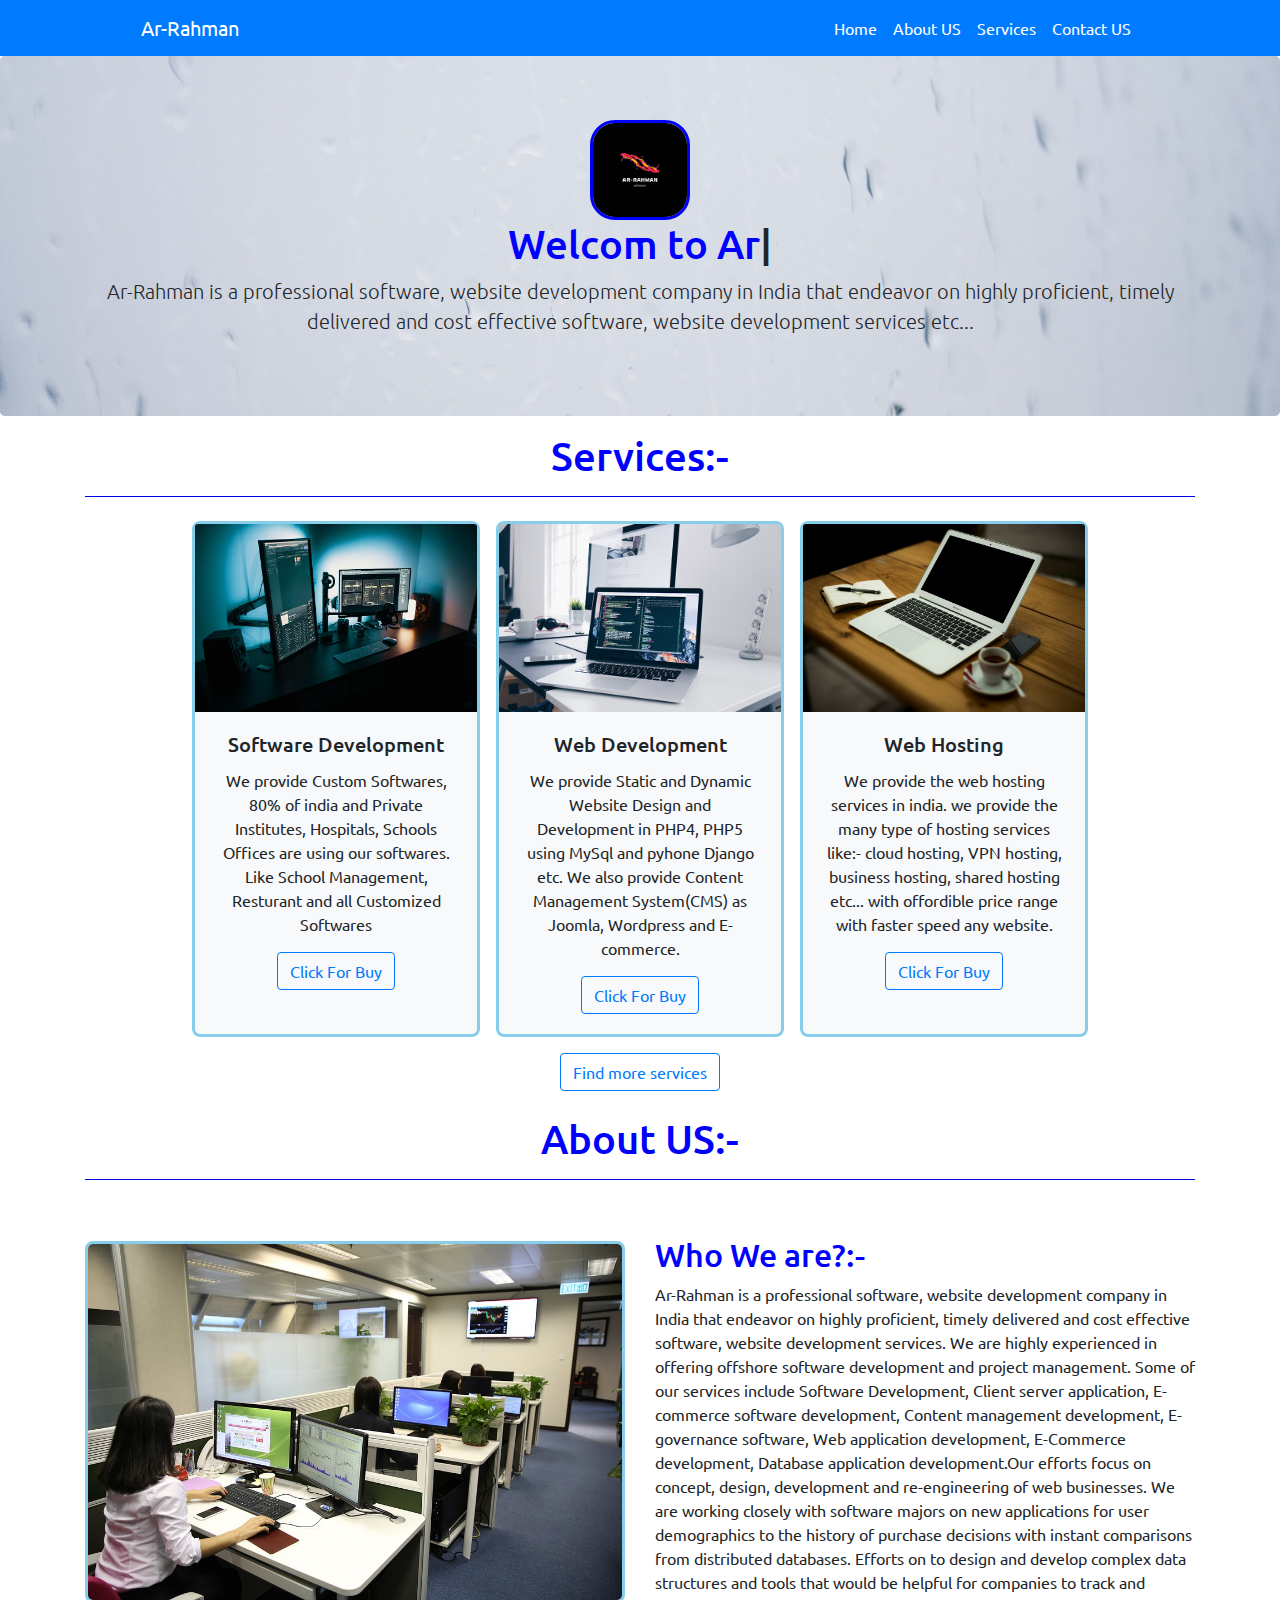
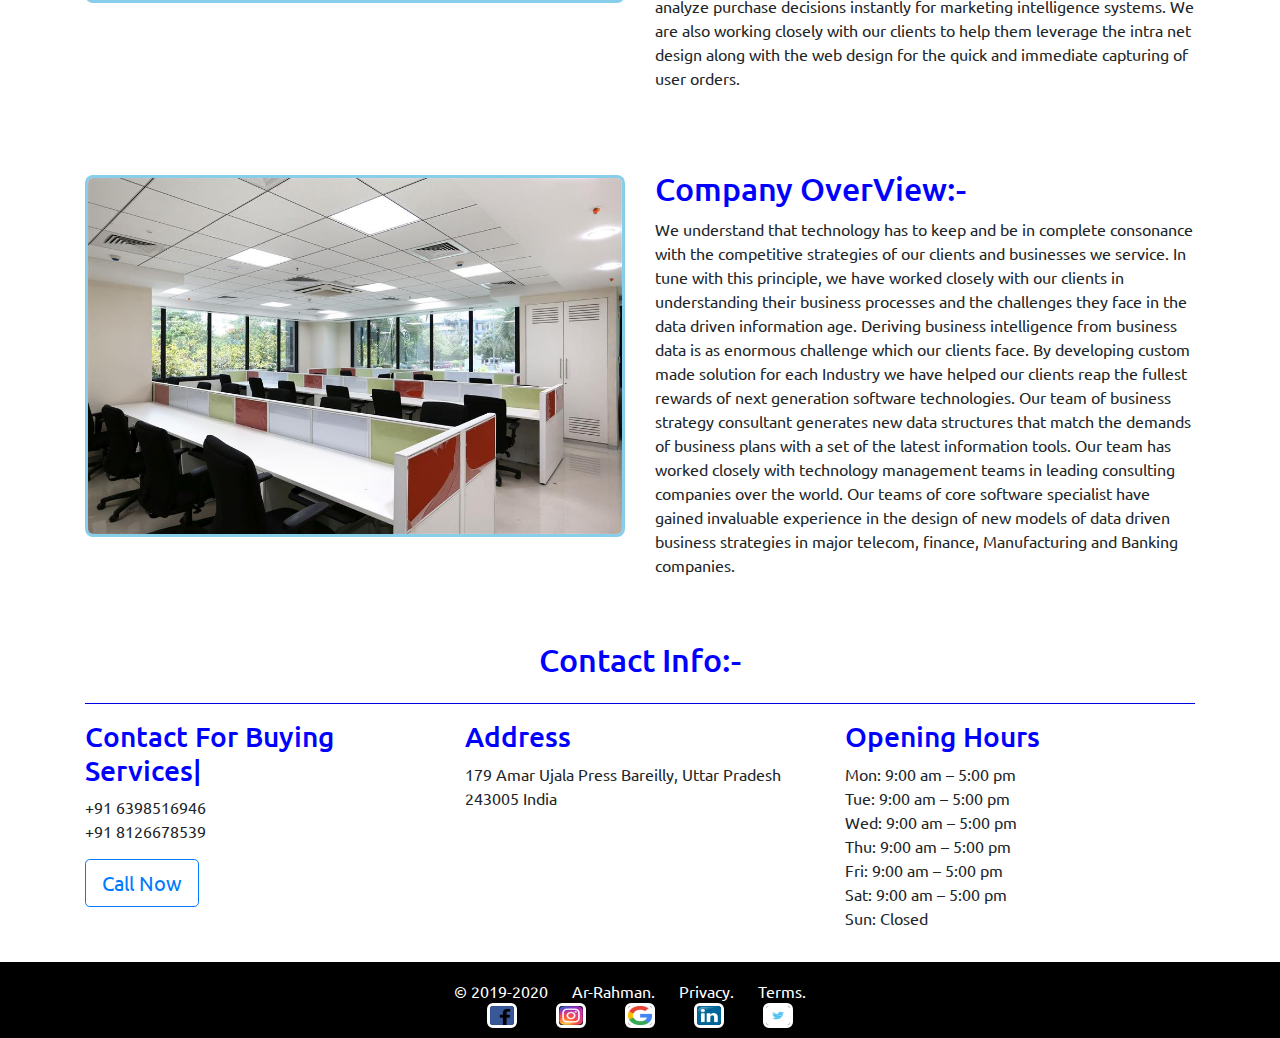
<file: index.html>
<!doctype html>
<html lang="en">

<head>
  <!-- Required meta tags -->
  <meta charset="utf-8">
  <meta name="viewport" content="width=device-width, initial-scale=1, shrink-to-fit=no">
  <meta name="description"
    content="India No one Software and IT company provide the many type of IT services like:- software_developer, web_development, web_designing, web_hosting, domain_hosting, android_application_development, mobile_app_development etc... with offordible price and 24X7 customer support. ">
  <meta name=”keywords”
    content="software_development, software_development_company, software_development_companies, software_developer, best_software_company, web_development_company, web_development, web_development_services, best_web_development_services, website_development_company, web_designing, web_designing_company, web_design_company_in_india, website_design_company, top_web_designers, web_hosting_companies, web_hosting_india, cheap_web_hosting, best_web_hosting_india, hosting_server, domain_hosting_company, domain_name, buy_domain, domain_registration, free_domain_name, android_application_development, android_app_development_software, android_app_development_company, mobile_app_development_company, top_mobile_application_development_companies">

  <!-- Bootstrap CSS -->
  <link rel="stylesheet" href="https://stackpath.bootstrapcdn.com/bootstrap/4.4.1/css/bootstrap.min.css"
    integrity="sha384-Vkoo8x4CGsO3+Hhxv8T/Q5PaXtkKtu6ug5TOeNV6gBiFeWPGFN9MuhOf23Q9Ifjh" crossorigin="anonymous">
  <link rel="stylesheet" href="style.css">
  <link href="https://fonts.googleapis.com/css2?family=Ubuntu:ital@1&display=swap" rel="stylesheet">

  <title>AR-RAHMAN | Home</title>
  <link rel="icon" href="logo.gif" type="image/png">
</head>

<body>
  <header>
    <div class="contanir">
      <nav class="navbar navbar-expand-lg navbar-dark bg-primary">
        <a class="navbar-brand" href="index.html">Ar-Rahman</a>
        <button class="navbar-toggler" type="button" data-toggle="collapse" data-target="#navbarSupportedContent"
          aria-controls="navbarSupportedContent" aria-expanded="false" aria-label="Toggle navigation">
          <span class="navbar-toggler-icon"></span>
        </button>

        <div class="collapse navbar-collapse bar" id="navbarSupportedContent">
          <ul class="navbar-nav ml-auto">
            <li class="nav-item active">
              <a class="nav-link" href="index.html">Home</a>
            </li>
            <li class="nav-item active">
              <a class="nav-link" href="about.html">About US</a>
            </li>
            <li class="nav-item active">
              <a class="nav-link" href="services.html">Services</a>
            </li>
            <li class="nav-item active">
              <a class="nav-link" href="contact.html">Contact US</a>
            </li>
          </ul>
        </div>
      </nav>
    </div>
  </header>

  <!-- new section startd here. -->

  <section class="bg-img">
    <div class="jumbotron my-0">
      <center><img src="logo.gif" alt="logo" class="mylogo"></center>
      <h1 class="display-6 text-center"><span class="wel"></span></h1>
      <p class="lead container text-center"> Ar-Rahman is a professional software, website development company in
        India that endeavor on highly proficient, timely delivered and cost effective software, website development
        services etc...
      </p>
    </div>
  </section>

  <!-- services section start here -->

  <section>

    <div class="container my-3">
      <h1 class="text-center servicescolor">Services:-</h1>
      <hr class="serhr">
      <div class="row text-center">
        <div class="card mx-2 bg-light cardborder" style="width: 18rem;">
          <img src="main.jpg" class="card-img-top" alt="Software">
          <div class="card-body">
            <h5 class="card-title">Software Development</h5>
            <p class="card-text">We provide Custom Softwares, 80% of india and Private Institutes, Hospitals, Schools
              Offices are using our softwares. Like School Management, Resturant and all Customized Softwares</p>
            <a href="contact.html" class="btn btn-outline-primary">Click For Buy</a>
          </div>
        </div>

        <div class="card mx-2 bg-light cardborder" style="width: 18rem;">
          <img src="des 5.jpg" class="card-img-top" alt="Website">
          <div class="card-body">
            <h5 class="card-title">Web Development</h5>
            <p class="card-text">We provide Static and Dynamic Website Design and Development in PHP4, PHP5 using MySql
              and pyhone Django etc. We also provide Content Management System(CMS) as Joomla, Wordpress and E-commerce.
            </p>
            <a href="contact.html" class="btn btn-outline-primary">Click For Buy</a>
          </div>
        </div>
        <div class="card mx-2 bg-light cardborder" style="width: 18rem;">
          <img src="home.jpg" class="card-img-top" alt="Web Hosting">
          <div class="card-body">
            <h5 class="card-title">Web Hosting</h5>
            <p class="card-text">We provide the web hosting services in india. we provide the many type of hosting
              services like:- cloud hosting, VPN hosting, business hosting, shared hosting etc... with offordible price
              range with faster speed any website.</p>
            <a href="contact.html" class="btn btn-outline-primary">Click For Buy</a>
          </div>
        </div>
      </div>
      <div class="text-center my-3">
        <a href="services.html" class="btn btn-outline-primary">Find more services</a>
      </div>
    </div>
  </section>


  <!-- About Section started here  -->

  <section>
    <div class="container my-4">
      <h1 class="text-center servicescolor ">About US:-</h1>
      <hr class="abhr">
      <div class="row">
        <div class="col-lg-6 col-md-6 col-12">
          <img src="company1.jpg" alt="company logo" class="logo img-fluid">
        </div>
        <div class="col-lg-6 col-md-6 col-12 my-4">
          <p>
          <h2 class="servicescolor">Who We are?:-</h2> Ar-Rahman is a professional software, website development company
          in India
          that endeavor on highly
          proficient, timely delivered and cost effective software, website development services. We are highly
          experienced in offering offshore software development and project
          management. Some of our services include Software Development, Client server application, E-commerce
          software development, Content management development, E-governance software, Web application development,
          E-Commerce development, Database application development.Our efforts focus on concept, design, development
          and re-engineering of web businesses. We are working closely with software majors on new applications for
          user demographics to the history of purchase decisions with instant comparisons from distributed databases.
          Efforts on to design and develop complex data structures and tools that would be helpful for companies to
          track and analyze purchase decisions instantly for marketing intelligence systems. We are also working
          closely with our clients to help them leverage the intra net design along with the web design for the quick
          and immediate capturing of user orders.
          </p>
        </div>
      </div>


      <div class="row">
        <div class="col-lg-6 col-md-6 col-12">
          <img src="company3.jpg" alt="img" class="img-fluid logo">
        </div>
        <div class="col-lg-6 col-md-6 col-12 my-4">
          <p>
          <h2 class="overview servicescolor"> Company OverView:-</h2>We understand that technology has to keep and be in
          complete
          consonance with the competitive strategies of our clients and businesses we service. In tune with this
          principle, we have worked closely with our clients in understanding their business processes and the
          challenges they face in the data driven information age. Deriving business intelligence from business data
          is as enormous challenge which our clients face. By developing custom made solution for each Industry we
          have helped our clients reap the fullest rewards of next generation software technologies. Our team of
          business strategy consultant generates new data structures that match the demands of business plans with a
          set of the latest information tools. Our team has worked closely with technology management teams in leading
          consulting companies over the world. Our teams of core software specialist have gained invaluable experience
          in the design of new models of data driven business strategies in major telecom, finance, Manufacturing and
          Banking companies.
          </p>
        </div>
      </div>
    </div>
  </section>

  <!-- contact us section startd here  -->



  <section>
    <div class="container">
      <h2 class="text-center my-4 servicescolor">Contact Info:-</h2>
      <hr class="conhr">
      <div class="row">
        <div class="col-lg-4 col-md-4 col-12">
          <h3 class="servicescolor">Contact For Buying Services|</h3>
          <p> +91 6398516946 <br> +91 8126678539</p>
          <a class="btn btn-outline-primary btn-lg beetween" href="tel: +91 6398516946" role="button">Call Now</a>
        </div>
        <div class="col-lg-4 col-md-4 col-12">
          <h3 class="servicescolor">Address</h3>
          <p>179
            Amar Ujala Press
            Bareilly, Uttar Pradesh 243005
            India</p>
        </div>
        <div class="col-lg-4 col-md-4 col-12">
          <h3 class="servicescolor">Opening Hours</h3>
          <p>Mon: 9:00 am – 5:00 pm <br>
            Tue: 9:00 am – 5:00 pm <br>
            Wed: 9:00 am – 5:00 pm <br>
            Thu: 9:00 am – 5:00 pm <br>
            Fri: 9:00 am – 5:00 pm <br>
            Sat: 9:00 am – 5:00 pm <br>
            Sun: Closed</p>
        </div>
      </div>
    </div>
    </div>
  </section>



  <!-- footer startd here  -->

  <section>
    <div class="text-center">
      <footer class="footerstyle">
        <hr>
        <span class="date">© 2019-2020</span>
        <a class="comname" href="index.html">Ar-Rahman.</a>
        <a class="privacy" href="index.html">Privacy.</a>
        <a class="trem" href="index.html">Terms.</a>
        <div class="text-center">
          <a href="#"><img src="facebook.png" alt="facebook" class="faceicon"></a>
          <a href="#"><img src="instagram.png" alt="instagram" class="instaicon"></a>
          <a href="#"><img src="google.png" alt="google" class="googleicon"></a>
          <a href="#"><img src="linkden.png" alt="linkedin" class="linkicon"></a>
          <a href="#"><img src="twitter.png" alt="twitter" class="twiticon"></a>
        </div>
      </footer>
    </div>
  </section>

  <!-- java typing stard here -->

  <script src="typed.min.js"></script>
  <script type="text/javascript">

    var typed = new Typed('.wel', {
      strings: ["Welcom to Ar-Rahman", "Website Development", "Software Development", "Web Hosting", "Domain Hosting", "Android Development", "and outher more services(:"],
      loop: true,
      typeSpeed: 50,
      backspeed: 40,
      backDelay: 1000,

    });
  </script>


  <!-- Optional JavaScript -->
  <!-- jQuery first, then Popper.js, then Bootstrap JS -->
  <script src="https://code.jquery.com/jquery-3.4.1.slim.min.js"
    integrity="sha384-J6qa4849blE2+poT4WnyKhv5vZF5SrPo0iEjwBvKU7imGFAV0wwj1yYfoRSJoZ+n"
    crossorigin="anonymous"></script>
  <script src="https://cdn.jsdelivr.net/npm/popper.js@1.16.0/dist/umd/popper.min.js"
    integrity="sha384-Q6E9RHvbIyZFJoft+2mJbHaEWldlvI9IOYy5n3zV9zzTtmI3UksdQRVvoxMfooAo"
    crossorigin="anonymous"></script>
  <script src="https://stackpath.bootstrapcdn.com/bootstrap/4.4.1/js/bootstrap.min.js"
    integrity="sha384-wfSDF2E50Y2D1uUdj0O3uMBJnjuUD4Ih7YwaYd1iqfktj0Uod8GCExl3Og8ifwB6"
    crossorigin="anonymous"></script>
</body>

</html>
</file>
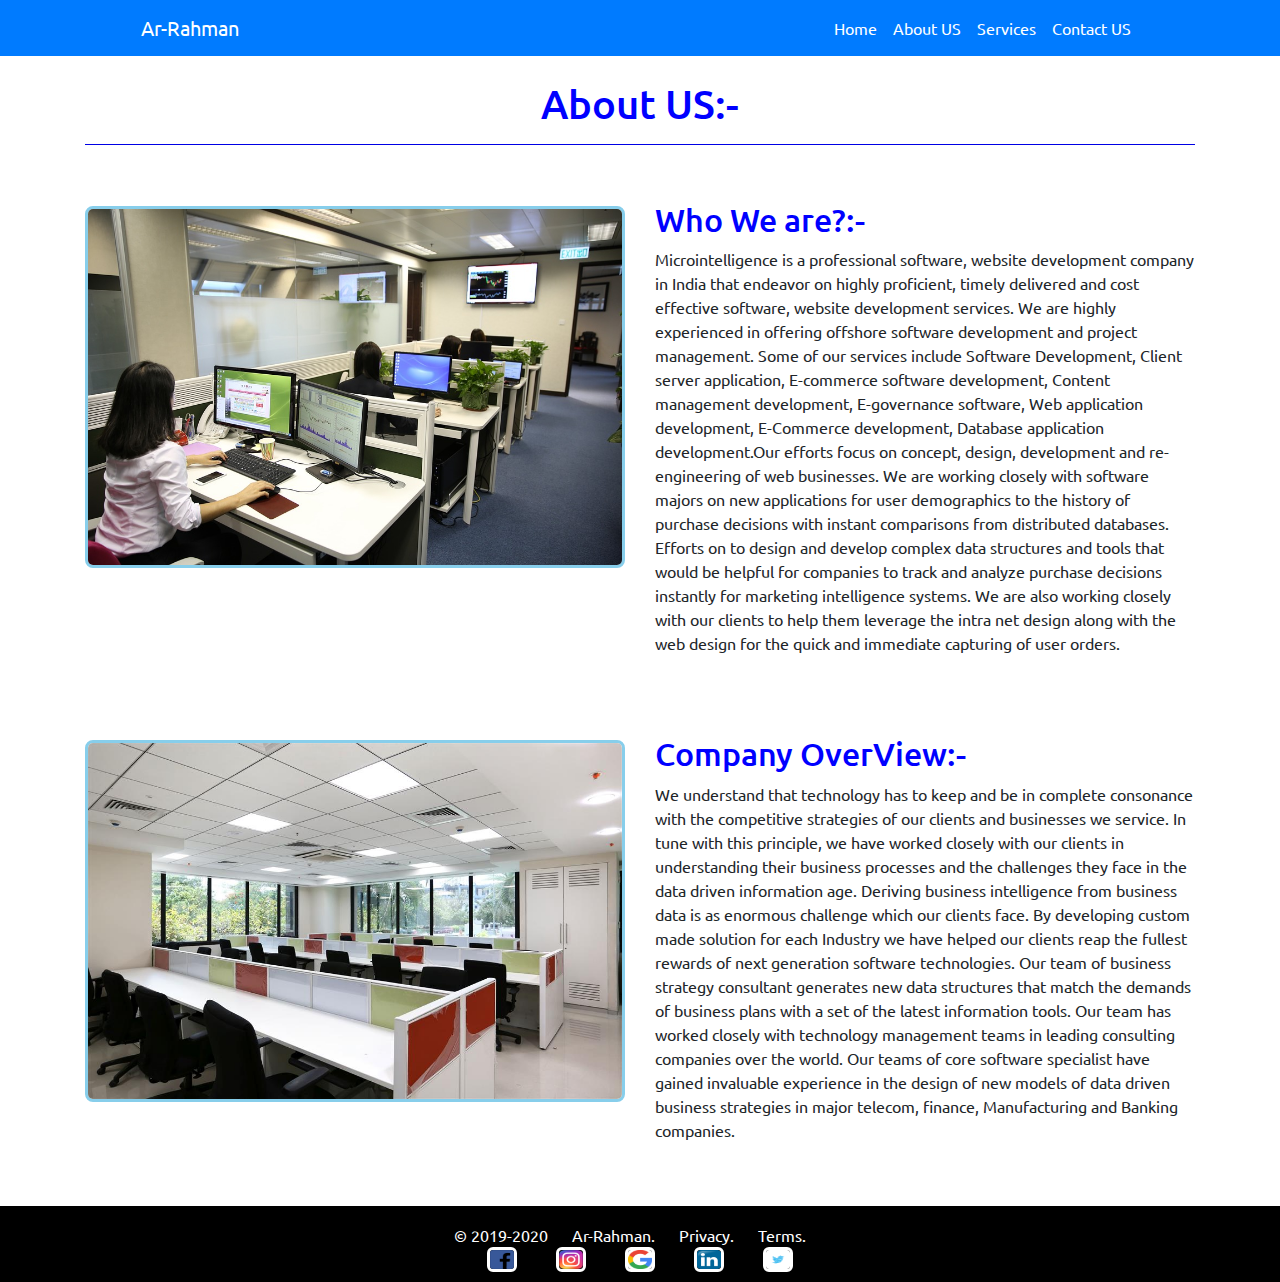
<file: about.html>
<!doctype html>
<html lang="en">

<head>
  <!-- Required meta tags -->
  <meta charset="utf-8">
  <meta name="viewport" content="width=device-width, initial-scale=1, shrink-to-fit=no">
  <meta name="description"
    content="India No one Software and IT company provide the many type of IT services like:- software_developer, web_development, web_designing, web_hosting, domain_hosting, android_application_development, mobile_app_development etc... with offordible price and 24X7 customer support. ">
  <meta name=”keywords”
    content="software_development, software_development_company, software_development_companies, software_developer, best_software_company, web_development_company, web_development, web_development_services, best_web_development_services, website_development_company, web_designing, web_designing_company, web_design_company_in_india, website_design_company, top_web_designers, web_hosting_companies, web_hosting_india, cheap_web_hosting, best_web_hosting_india, hosting_server, domain_hosting_company, domain_name, buy_domain, domain_registration, free_domain_name, android_application_development, android_app_development_software, android_app_development_company, mobile_app_development_company, top_mobile_application_development_companies">

  <!-- Bootstrap CSS -->
  <link rel="stylesheet" href="https://stackpath.bootstrapcdn.com/bootstrap/4.4.1/css/bootstrap.min.css"
    integrity="sha384-Vkoo8x4CGsO3+Hhxv8T/Q5PaXtkKtu6ug5TOeNV6gBiFeWPGFN9MuhOf23Q9Ifjh" crossorigin="anonymous">
  <link rel="stylesheet" href="style.css">
  <link href="https://fonts.googleapis.com/css2?family=Ubuntu:ital@1&display=swap" rel="stylesheet">

  <title>AR-RAHMAN|About</title>
  <link rel="icon" href="logo.gif" type="image/png">
</head>

<body>
  <header>
    <div class="contanir">
      <nav class="navbar navbar-expand-lg navbar-dark bg-primary">
        <a class="navbar-brand " href="index.html">Ar-Rahman</a>
        <button class="navbar-toggler" type="button" data-toggle="collapse" data-target="#navbarSupportedContent"
          aria-controls="navbarSupportedContent" aria-expanded="false" aria-label="Toggle navigation">
          <span class="navbar-toggler-icon"></span>
        </button>

        <div class="collapse navbar-collapse bar" id="navbarSupportedContent">
          <ul class="navbar-nav ml-auto">
            <li class="nav-item active">
              <a class="nav-link" href="index.html">Home</a>
            </li>
            <li class="nav-item active">
              <a class="nav-link" href="about.html">About US</a>
            </li>
            <li class="nav-item active">
              <a class="nav-link" href="services.html">Services</a>
            </li>
            <li class="nav-item active">
              <a class="nav-link" href="contact.html">Contact US</a>
            </li>
          </ul>
        </div>
      </nav>
    </div>
  </header>
  <!-- About Page Started Here  -->


  <section>
    <div class="container my-4">
      <h1 class="text-center servicescolor">About US:-</h1>
      <hr class="abhr">
      <div class="row">
        <div class="col-lg-6 col-md-6 col-12">
          <img src="company1.jpg" alt="company logo" class="logo img-fluid">
        </div>
        <div class="col-lg-6 col-md-6 col-12 my-4">
          <p>
          <h2 class="servicescolor">Who We are?:-</h2> Microintelligence is a professional software, website development
          company in India
          that endeavor on highly
          proficient, timely delivered and cost effective software, website development services. We are highly
          experienced in offering offshore software development and project
          management. Some of our services include Software Development, Client server application, E-commerce
          software development, Content management development, E-governance software, Web application development,
          E-Commerce development, Database application development.Our efforts focus on concept, design, development
          and re-engineering of web businesses. We are working closely with software majors on new applications for
          user demographics to the history of purchase decisions with instant comparisons from distributed databases.
          Efforts on to design and develop complex data structures and tools that would be helpful for companies to
          track and analyze purchase decisions instantly for marketing intelligence systems. We are also working
          closely with our clients to help them leverage the intra net design along with the web design for the quick
          and immediate capturing of user orders.
          </p>
        </div>
      </div>


      <div class="row">
        <div class="col-lg-6 col-md-6 col-12">
          <img src="company3.jpg" alt="img" class="img-fluid logo">
        </div>
        <div class="col-lg-6 col-md-6 col-12 my-4">
          <p>
          <h2 class="overview servicescolor"> Company OverView:-</h2>We understand that technology has to keep and be in
          complete
          consonance with the competitive strategies of our clients and businesses we service. In tune with this
          principle, we have worked closely with our clients in understanding their business processes and the
          challenges they face in the data driven information age. Deriving business intelligence from business data
          is as enormous challenge which our clients face. By developing custom made solution for each Industry we
          have helped our clients reap the fullest rewards of next generation software technologies. Our team of
          business strategy consultant generates new data structures that match the demands of business plans with a
          set of the latest information tools. Our team has worked closely with technology management teams in leading
          consulting companies over the world. Our teams of core software specialist have gained invaluable experience
          in the design of new models of data driven business strategies in major telecom, finance, Manufacturing and
          Banking companies.
          </p>
        </div>
      </div>
    </div>
  </section>


  <!-- footer startd here  -->
  <section>
    <div class="text-center">
      <footer class="footerstyle">
        <hr>
        <span class="date">© 2019-2020</span>
        <a class="comname" href="index.html">Ar-Rahman.</a>
        <a class="privacy" href="index.html">Privacy.</a>
        <a class="trem" href="index.html">Terms.</a>
        <div class="text-center">
          <a href="#"><img src="facebook.png" alt="facebook" class="faceicon"></a>
          <a href="#"><img src="instagram.png" alt="instagram" class="instaicon"></a>
          <a href="#"><img src="google.png" alt="google" class="googleicon"></a>
          <a href="#"><img src="linkden.png" alt="linkedin" class="linkicon"></a>
          <a href="#"><img src="twitter.png" alt="twitter" class="twiticon"></a>
        </div>
      </footer>
    </div>
  </section>


  <!-- Optional JavaScript -->
  <!-- jQuery first, then Popper.js, then Bootstrap JS -->
  <script src="https://code.jquery.com/jquery-3.4.1.slim.min.js"
    integrity="sha384-J6qa4849blE2+poT4WnyKhv5vZF5SrPo0iEjwBvKU7imGFAV0wwj1yYfoRSJoZ+n"
    crossorigin="anonymous"></script>
  <script src="https://cdn.jsdelivr.net/npm/popper.js@1.16.0/dist/umd/popper.min.js"
    integrity="sha384-Q6E9RHvbIyZFJoft+2mJbHaEWldlvI9IOYy5n3zV9zzTtmI3UksdQRVvoxMfooAo"
    crossorigin="anonymous"></script>
  <script src="https://stackpath.bootstrapcdn.com/bootstrap/4.4.1/js/bootstrap.min.js"
    integrity="sha384-wfSDF2E50Y2D1uUdj0O3uMBJnjuUD4Ih7YwaYd1iqfktj0Uod8GCExl3Og8ifwB6"
    crossorigin="anonymous"></script>
</body>

</html>
</file>
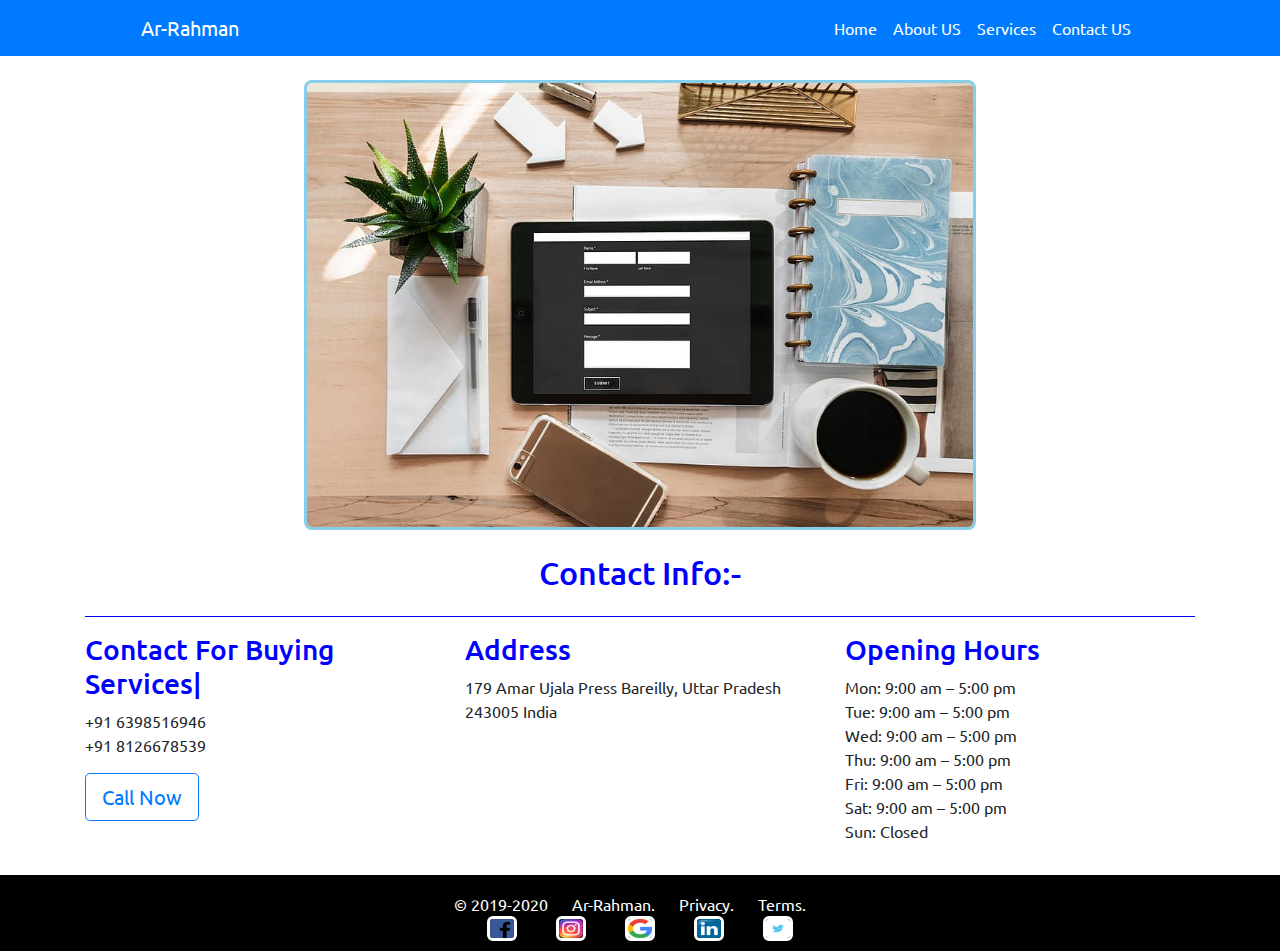
<file: contact.html>
<!doctype html>
<html lang="en">

<head>
    <!-- Required meta tags -->
    <meta charset="utf-8">
    <meta name="viewport" content="width=device-width, initial-scale=1, shrink-to-fit=no">
    <meta name="description"
        content="India No one Software and IT company provide the many type of IT services like:- software_developer, web_development, web_designing, web_hosting, domain_hosting, android_application_development, mobile_app_development etc... with offordible price and 24X7 customer support. ">
    <meta name=”keywords”
        content="software_development, software_development_company, software_development_companies, software_developer, best_software_company, web_development_company, web_development, web_development_services, best_web_development_services, website_development_company, web_designing, web_designing_company, web_design_company_in_india, website_design_company, top_web_designers, web_hosting_companies, web_hosting_india, cheap_web_hosting, best_web_hosting_india, hosting_server, domain_hosting_company, domain_name, buy_domain, domain_registration, free_domain_name, android_application_development, android_app_development_software, android_app_development_company, mobile_app_development_company, top_mobile_application_development_companies">

    <!-- Bootstrap CSS -->
    <link rel="stylesheet" href="https://stackpath.bootstrapcdn.com/bootstrap/4.4.1/css/bootstrap.min.css"
        integrity="sha384-Vkoo8x4CGsO3+Hhxv8T/Q5PaXtkKtu6ug5TOeNV6gBiFeWPGFN9MuhOf23Q9Ifjh" crossorigin="anonymous">
    <link rel="stylesheet" href="style.css">
    <link href="https://fonts.googleapis.com/css2?family=Ubuntu:ital@1&display=swap" rel="stylesheet">

    <title>AR-RAHMAN | Contact Us</title>
    <link rel="icon" href="logo.gif" type="image/png">
</head>

<body>
    <header>
        <div class="contanir">
            <nav class="navbar navbar-expand-lg navbar-dark bg-primary">
                <a class="navbar-brand" href="index.html">Ar-Rahman</a>
                <button class="navbar-toggler" type="button" data-toggle="collapse"
                    data-target="#navbarSupportedContent" aria-controls="navbarSupportedContent" aria-expanded="false"
                    aria-label="Toggle navigation">
                    <span class="navbar-toggler-icon"></span>
                </button>

                <div class="collapse navbar-collapse bar" id="navbarSupportedContent">
                    <ul class="navbar-nav ml-auto">
                        <li class="nav-item active">
                            <a class="nav-link" href="index.html">Home</a>
                        </li>
                        <li class="nav-item active">
                            <a class="nav-link" href="about.html">About US</a>
                        </li>
                        <li class="nav-item active">
                            <a class="nav-link" href="services.html">Services</a>
                        </li>
                        <li class="nav-item active">
                            <a class="nav-link" href="contact.html">Contact US</a>
                        </li>
                    </ul>
                </div>
            </nav>
        </div>
    </header>
    <section>
        <div class="container my-4">
            <center><img src="contact2.jpg" alt="contact_image" class="img-fluid contactphoto"></center>
        </div>
    </section>
    <section>
        <div class="container">
            <h2 class="text-center my-4 servicescolor">Contact Info:-</h2>
            <hr class="conhr">
            <div class="row">
                <div class="col-lg-4 col-md-4 col-12">
                    <h3 class="servicescolor">Contact For Buying Services|</h3>
                    <p> +91 6398516946 <br> +91 8126678539</p>
                    <a class="btn btn-outline-primary btn-lg beetween" href="tel: +91 6398516946" role="button">Call
                        Now</a>
                </div>
                <div class="col-lg-4 col-md-4 col-12">
                    <h3 class="servicescolor">Address</h3>
                    <p>179
                        Amar Ujala Press
                        Bareilly, Uttar Pradesh 243005
                        India</p>
                </div>
                <div class="col-lg-4 col-md-4 col-12">
                    <h3 class="servicescolor">Opening Hours</h3>
                    <p>Mon: 9:00 am – 5:00 pm <br>
                        Tue: 9:00 am – 5:00 pm <br>
                        Wed: 9:00 am – 5:00 pm <br>
                        Thu: 9:00 am – 5:00 pm <br>
                        Fri: 9:00 am – 5:00 pm <br>
                        Sat: 9:00 am – 5:00 pm <br>
                        Sun: Closed</p>
                </div>
            </div>
        </div>
        </div>
    </section>

    <!-- footer startd here  -->

  <section>
    <div class="text-center">
      <footer class="footerstyle">
        <hr>
        <span class="date">© 2019-2020</span>
        <a class="comname" href="index.html">Ar-Rahman.</a>
        <a class="privacy" href="index.html">Privacy.</a>
        <a class="trem" href="index.html">Terms.</a>
        <div class="text-center">
          <a href="#"><img src="facebook.png" alt="facebook" class="faceicon"></a>
          <a href="#"><img src="instagram.png" alt="instagram" class="instaicon"></a>
          <a href="#"><img src="google.png" alt="google" class="googleicon"></a>
          <a href="#"><img src="linkden.png" alt="linkedin" class="linkicon"></a>
          <a href="#"><img src="twitter.png" alt="twitter" class="twiticon"></a>
        </div>
      </footer>
    </div>
  </section>

    <!-- Optional JavaScript -->
    <!-- jQuery first, then Popper.js, then Bootstrap JS -->
    <script src="https://code.jquery.com/jquery-3.4.1.slim.min.js"
        integrity="sha384-J6qa4849blE2+poT4WnyKhv5vZF5SrPo0iEjwBvKU7imGFAV0wwj1yYfoRSJoZ+n"
        crossorigin="anonymous"></script>
    <script src="https://cdn.jsdelivr.net/npm/popper.js@1.16.0/dist/umd/popper.min.js"
        integrity="sha384-Q6E9RHvbIyZFJoft+2mJbHaEWldlvI9IOYy5n3zV9zzTtmI3UksdQRVvoxMfooAo"
        crossorigin="anonymous"></script>
    <script src="https://stackpath.bootstrapcdn.com/bootstrap/4.4.1/js/bootstrap.min.js"
        integrity="sha384-wfSDF2E50Y2D1uUdj0O3uMBJnjuUD4Ih7YwaYd1iqfktj0Uod8GCExl3Og8ifwB6"
        crossorigin="anonymous"></script>
</body>

</html>
</file>
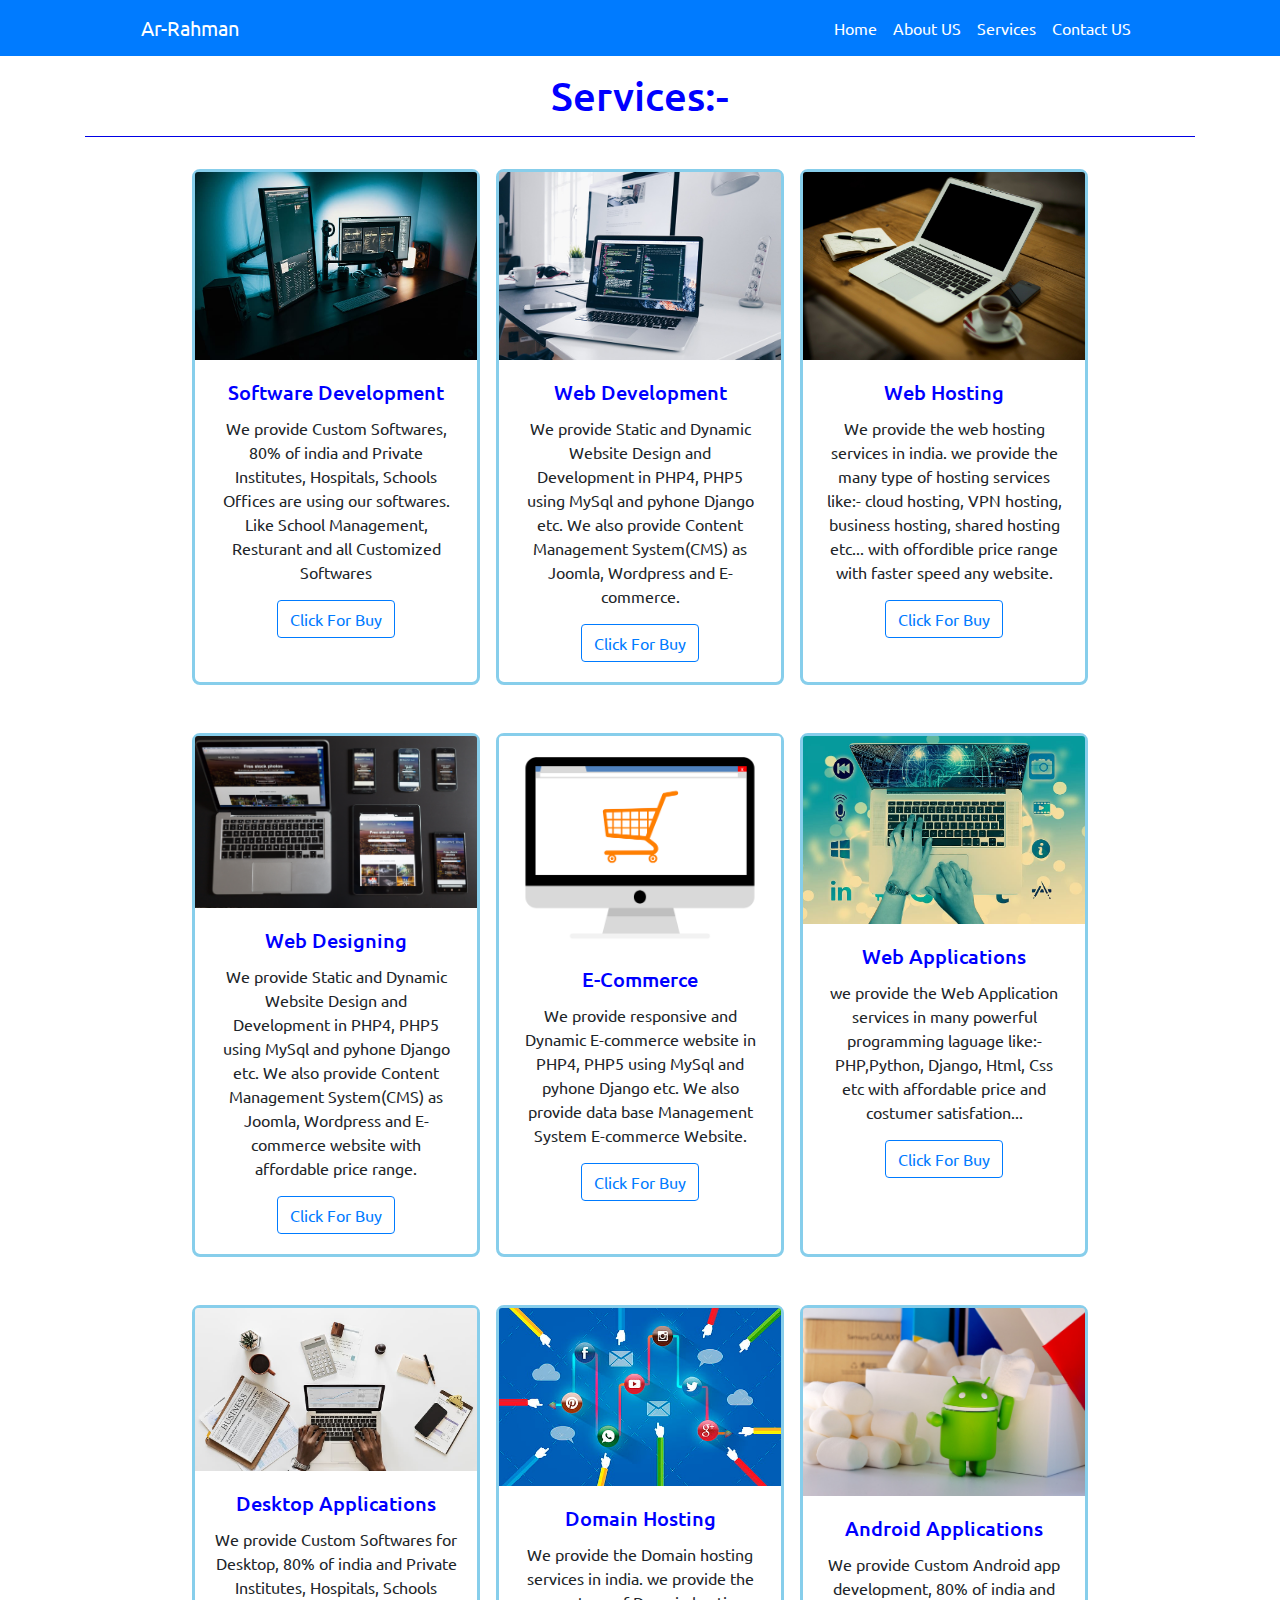
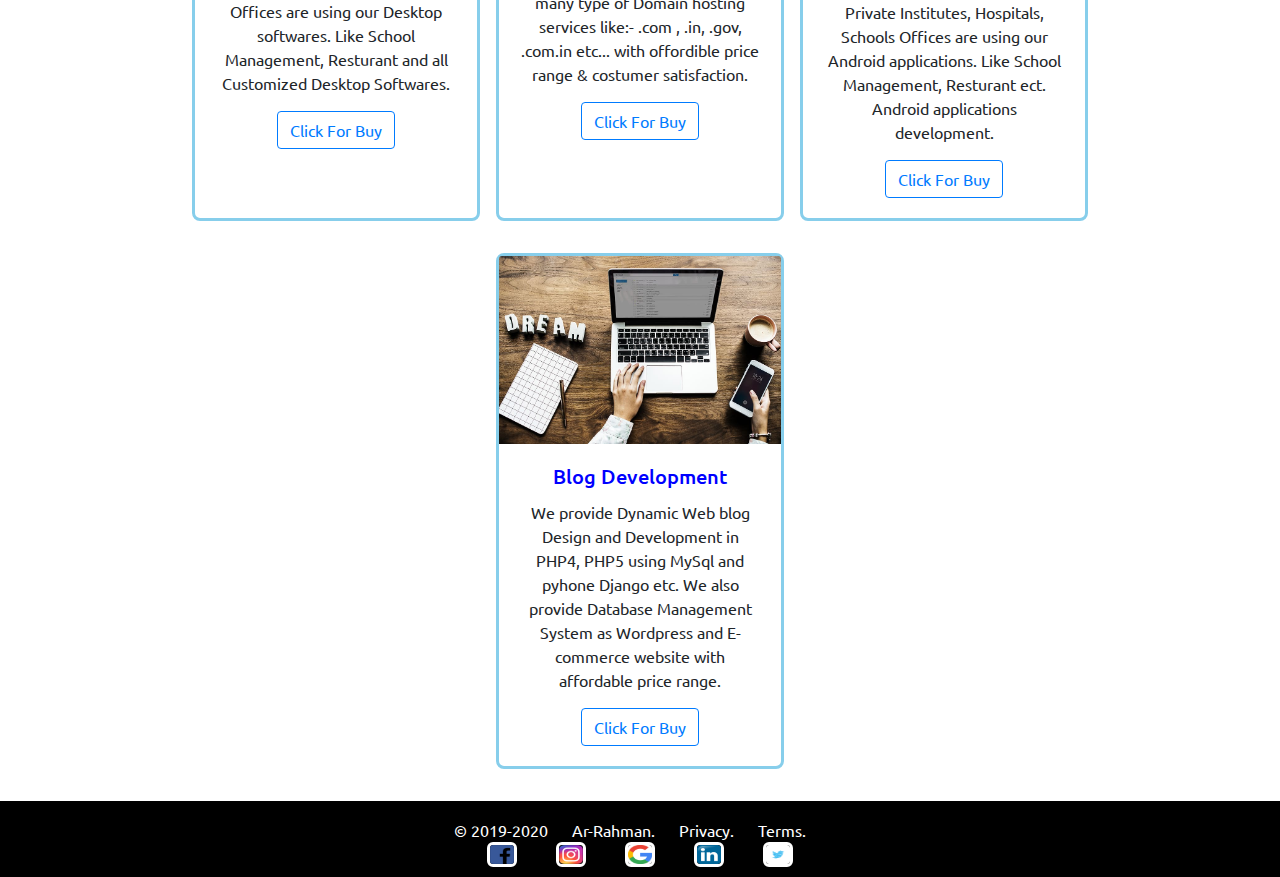
<file: services.html>
<!doctype html>
<html lang="en">

<head>
  <!-- Required meta tags -->
  <meta charset="utf-8">
  <meta name="viewport" content="width=device-width, initial-scale=1, shrink-to-fit=no">
  <meta name="description"
    content="India No one Software and IT company provide the many type of IT services like:- software_developer, web_development, web_designing, web_hosting, domain_hosting, android_application_development, mobile_app_development etc... with offordible price and 24X7 customer support. ">
  <meta name=”keywords”
    content="software_development, software_development_company, software_development_companies, software_developer, best_software_company, web_development_company, web_development, web_development_services, best_web_development_services, website_development_company, web_designing, web_designing_company, web_design_company_in_india, website_design_company, top_web_designers, web_hosting_companies, web_hosting_india, cheap_web_hosting, best_web_hosting_india, hosting_server, domain_hosting_company, domain_name, buy_domain, domain_registration, free_domain_name, android_application_development, android_app_development_software, android_app_development_company, mobile_app_development_company, top_mobile_application_development_companies">

  <!-- Bootstrap CSS -->
  <link rel="stylesheet" href="https://stackpath.bootstrapcdn.com/bootstrap/4.4.1/css/bootstrap.min.css"
    integrity="sha384-Vkoo8x4CGsO3+Hhxv8T/Q5PaXtkKtu6ug5TOeNV6gBiFeWPGFN9MuhOf23Q9Ifjh" crossorigin="anonymous">
  <link rel="stylesheet" href="style.css">
  <link href="https://fonts.googleapis.com/css2?family=Ubuntu:ital@1&display=swap" rel="stylesheet">

  <title>AR-RAHMAN | Software Development-Web Development-Web Hosting-Web Designing-E-Commerce-Web
    Applications-Desktop Applications-Domain Hosting-Android Applications-Blog Development</title>
  <link rel="icon" href="logo.gif" type="image/png">
</head>

<body>
  <header>
     <div class="contanir">
    <nav class="navbar navbar-expand-lg navbar-dark bg-primary">
      <a class="navbar-brand " href="index.html">Ar-Rahman</a>
      <button class="navbar-toggler" type="button" data-toggle="collapse" data-target="#navbarSupportedContent"
        aria-controls="navbarSupportedContent" aria-expanded="false" aria-label="Toggle navigation">
        <span class="navbar-toggler-icon"></span>
      </button>

      <div class="collapse navbar-collapse bar" id="navbarSupportedContent">
        <ul class="navbar-nav ml-auto">
          <li class="nav-item active">
            <a class="nav-link" href="index.html">Home</a>
          </li>
          <li class="nav-item active">
            <a class="nav-link" href="about.html">About US</a>
          </li>
          <li class="nav-item active">
            <a class="nav-link" href="services.html">Services</a>
          </li>
          <li class="nav-item active">
            <a class="nav-link" href="contact.html">Contact US</a>
          </li>
        </ul>
      </div>
    </nav>
  </div>
  </header>

  <!-- services started here  -->

  <section>
    <div class="container my-3">
      <h1 class="text-center servicescolor">Services:-</h1>
      <hr class="abhr">
      <div class="row text-center">
        <div class="card mx-2 my-3 cardborder" style="width: 18rem;">
          <img src="main.jpg" class="card-img-top" alt="Software">
          <div class="card-body">
            <h5 class="card-title servicescolor">Software Development</h5>
            <p class="card-text">We provide Custom Softwares, 80% of india and Private Institutes, Hospitals, Schools
              Offices are using our softwares. Like School Management, Resturant and all Customized Softwares</p>
            <a href="contact.html" class="btn btn-outline-primary">Click For Buy</a>
          </div>
        </div>

        <div class="card mx-2 my-3 cardborder" style="width: 18rem;">
          <img src="des 5.jpg" class="card-img-top" alt="Website">
          <div class="card-body">
            <h5 class="card-title servicescolor">Web Development</h5>
            <p class="card-text">We provide Static and Dynamic Website Design and Development in PHP4, PHP5 using MySql
              and pyhone Django etc. We also provide Content Management System(CMS) as Joomla, Wordpress and E-commerce.
            </p>
            <a href="contact.html" class="btn btn-outline-primary">Click For Buy</a>
          </div>
        </div>
        <div class="card mx-2 my-3 cardborder" style="width: 18rem;">
          <img src="home.jpg" class="card-img-top" alt="Web Hosting">
          <div class="card-body">
            <h5 class="card-title servicescolor">Web Hosting</h5>
            <p class="card-text">We provide the web hosting services in india. we provide the many type of hosting
              services like:- cloud hosting, VPN hosting, business hosting, shared hosting etc... with offordible price
              range with faster speed any website.</p>
            <a href="contact.html" class="btn btn-outline-primary">Click For Buy</a>
          </div>
        </div>
      </div>

      <div class="row text-center my-3">
        <div class="card mx-2 my-3 cardborder" style="width: 18rem;">
          <img src="webdesigning.jpg" class="card-img-top" alt="Software">
          <div class="card-body">
            <h5 class="card-title servicescolor">Web Designing</h5>
            <p class="card-text">We provide Static and Dynamic Website Design and Development in PHP4, PHP5 using MySql
              and pyhone Django etc. We also provide Content Management System(CMS) as Joomla, Wordpress and E-commerce
              website with affordable price range.
            </p>
            <a href="contact.html" class="btn btn-outline-primary">Click For Buy</a>
          </div>
        </div>

        <div class="card mx-2 my-3 cardborder" style="width: 18rem;">
          <img src="ecommerce.png" class="card-img-top" alt="Website">
          <div class="card-body">
            <h5 class="card-title servicescolor">E-Commerce</h5>
            <p class="card-text">We provide responsive and Dynamic E-commerce website in PHP4, PHP5 using MySql
              and pyhone Django etc. We also provide data base Management System E-commerce Website.
            </p>
            <a href="contact.html" class="btn btn-outline-primary">Click For Buy</a>
          </div>
        </div>
        <div class="card mx-2 my-3 cardborder" style="width: 18rem;">
          <img src="webapplication.jpg" class="card-img-top" alt="Web Hosting">
          <div class="card-body">
            <h5 class="card-title servicescolor">Web Applications</h5>
            <p class="card-text">we provide the Web Application services in many powerful programming laguage like:-
              PHP,Python, Django, Html, Css etc with affordable price and costumer satisfation...</p>
            <a href="contact.html" class="btn btn-outline-primary">Click For Buy</a>
          </div>
        </div>
      </div>

      <div class="row text-center my-3">
        <div class="card mx-2 my-3 cardborder" style="width: 18rem;">
          <img src="Desktop.jpg" class="card-img-top" alt="Software">
          <div class="card-body">
            <h5 class="card-title servicescolor">Desktop Applications</h5>
            <p class="card-text">We provide Custom Softwares for Desktop, 80% of india and Private Institutes,
              Hospitals, Schools
              Offices are using our Desktop softwares. Like School Management, Resturant and all Customized Desktop
              Softwares.</p>
            <a href="contact.html" class="btn btn-outline-primary">Click For Buy</a>
          </div>
        </div>

        <div class="card mx-2 my-3 cardborder" style="width: 18rem;">
          <img src="Domain.jpg" class="card-img-top" alt="Website">
          <div class="card-body">
            <h5 class="card-title servicescolor">Domain Hosting</h5>
            <p class="card-text">We provide the Domain hosting services in india. we provide the many type of Domain
              hosting services like:- .com , .in, .gov, .com.in etc... with offordible price range & costumer
              satisfaction.
            </p>
            <a href="contact.html" class="btn btn-outline-primary">Click For Buy</a>
          </div>
        </div>
        <div class="card mx-2 my-3 cardborder" style="width: 18rem;">
          <img src="android.jpg" class="card-img-top" alt="Web Hosting">
          <div class="card-body">
            <h5 class="card-title servicescolor">Android Applications</h5>
            <p class="card-text">We provide Custom Android app development, 80% of india and Private Institutes,
              Hospitals, Schools Offices are using our Android applications. Like School Management, Resturant ect.
              Android applications development.</p>
            <a href="contact.html" class="btn btn-outline-primary">Click For Buy</a>
          </div>
        </div>
        <div class="card mx-2 my-3 cardborder" style="width: 18rem;">
          <img src="blog.jpg" class="card-img-top" alt="Web Hosting">
          <div class="card-body">
            <h5 class="card-title servicescolor">Blog Development</h5>
            <p class="card-text">We provide Dynamic Web blog Design and Development in PHP4, PHP5 using MySql and pyhone
              Django etc. We also provide Database Management System as Wordpress and E-commerce website with affordable
              price range.</p>
            <a href="contact.html" class="btn btn-outline-primary">Click For Buy</a>
          </div>
        </div>
      </div>
    </div>
  </section>

  <!-- footer startd here  -->

  <section>
    <div class="text-center">
      <footer class="footerstyle">
        <hr>
        <span class="date">© 2019-2020</span>
        <a class="comname" href="index.html">Ar-Rahman.</a>
        <a class="privacy" href="index.html">Privacy.</a>
        <a class="trem" href="index.html">Terms.</a>
        <div class="text-center">
          <a href="#"><img src="facebook.png" alt="facebook" class="faceicon"></a>
          <a href="#"><img src="instagram.png" alt="instagram" class="instaicon"></a>
          <a href="#"><img src="google.png" alt="google" class="googleicon"></a>
          <a href="#"><img src="linkden.png" alt="linkedin" class="linkicon"></a>
          <a href="#"><img src="twitter.png" alt="twitter" class="twiticon"></a>
        </div>
      </footer>
    </div>
  </section>

  <!-- Optional JavaScript -->
  <!-- jQuery first, then Popper.js, then Bootstrap JS -->
  <script src="https://code.jquery.com/jquery-3.4.1.slim.min.js"
    integrity="sha384-J6qa4849blE2+poT4WnyKhv5vZF5SrPo0iEjwBvKU7imGFAV0wwj1yYfoRSJoZ+n"
    crossorigin="anonymous"></script>
  <script src="https://cdn.jsdelivr.net/npm/popper.js@1.16.0/dist/umd/popper.min.js"
    integrity="sha384-Q6E9RHvbIyZFJoft+2mJbHaEWldlvI9IOYy5n3zV9zzTtmI3UksdQRVvoxMfooAo"
    crossorigin="anonymous"></script>
  <script src="https://stackpath.bootstrapcdn.com/bootstrap/4.4.1/js/bootstrap.min.js"
    integrity="sha384-wfSDF2E50Y2D1uUdj0O3uMBJnjuUD4Ih7YwaYd1iqfktj0Uod8GCExl3Og8ifwB6"
    crossorigin="anonymous"></script>
</body>
</html>
</file>
<file: style.css>
*{
    margin: 0; padding: 0;
    font-family: 'Ubuntu', sans-serif;
}


.bar{
    margin-right: 125px;
}


.navbar-brand{
    margin-left: 125px;
}


.mic{
    margin-left: 75px;
}

.mylogo{
    border-radius: 25px;
    border: solid blue;
    width: 100px;
    height: 100px;
}



.buttons a{
    width: 120px; 
    margin-top: 6px;
}

.row{
    bottom: 0;
    right: 0;
    justify-content: center;
}

.logo{
    border: solid skyblue;
    margin-top: 45px;
    border-radius: 8px;
}

.comname{
    color: black;
    padding-right: 20px;
    background-color: unset !important;
    color: unset !important;
    text-decoration:none;
    


}

.privacy{
    color: black;
    padding-right: 20px;
    background-color: unset !important;
    color: unset !important;
    text-decoration:none;
    

}

.trem{
    color: black;
    padding-right: 20px;
    background-color: unset !important;
    color: unset !important;
    text-decoration:none;
   

}

.date{
    padding-right: 20px;
    color: white;
    
    

}

.footerstyle{
    background-color: black;
    color: white;
    padding-bottom: 5px;
}


.wel{
    color: blue;
}

.jumbotron{
    background-image: url("tp.jpg");
    background-size: cover;
    background-repeat: no-repeat;
}


.serhr{
    background-color: blue;
}

.abhr{
    background-color: blue;
}

.conhr{
    background-color: blue;
}

.servicescolor{
    color: blue;
}

.faceicon{
    width: 30px;
    height: 25px;
    margin-right: 35px;
    border: solid white;
    margin-bottom: 5px;
    border-radius: 6px;
    

}

.instaicon{
    width: 30px;
    height: 25px;
    margin-right: 35px;
    border: solid white;
    margin-bottom: 5px;
    border-radius: 6px;

}
.googleicon{
    width: 30px;
    height: 25px;
    margin-right: 35px;
    border: solid white;
    margin-bottom: 5px;
    border-radius: 6px;

}

.linkicon{
    width: 30px;
    height: 25px;
    margin-right: 35px;
    border: solid white;
    margin-bottom: 5px;
    border-radius: 6px;

}
.twiticon{
    width: 30px;
    height: 25px;
    border: solid white;
    margin-bottom: 5px;
    border-radius: 6px;

}

.cardborder{
    border: solid skyblue;
    border-radius: 8px;
    margin-top: 8px;
}



.contactphoto{
    background-size: cover;
    background-repeat: no-repeat;
    height: 50vh;
    border: solid skyblue;
    border-radius: 8px;
}
</file>
